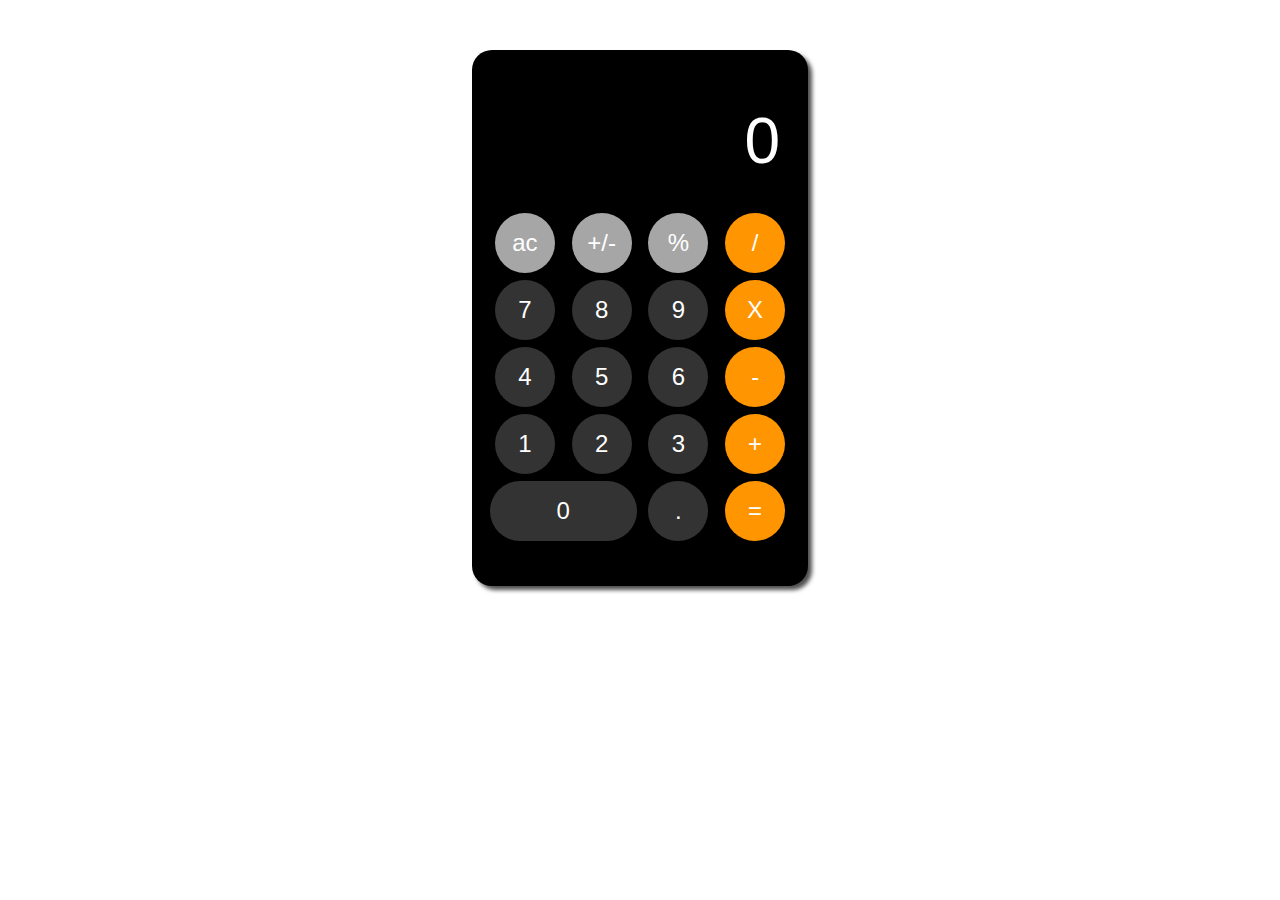
<file: index.html>
<!DOCTYPE html>
<html lang="en">
<head>
<meta charset = "utf-8">
<title>Калькулятор</title>
<link rel="stylesheet" href="style.css">
</head>
<body>
<div class="calc">
    <div class="calc-screen">
        <p>0</p>
    </div>
    <div class="buttons">
        <div class="btn ac bg-grey">ac</div>
        <div class="btn plus-minus bg-grey">+/-</div>
        <div class="btn percent bg-grey">%</div>
        <div class="btn division bg-orange">/</div>

        <div class="btn seven">7</div>
        <div class="btn eight">8</div>
        <div class="btn nine">9</div>
        <div class="btn myltiply bg-orange">X</div>

        <div class="btn four">4</div>
        <div class="btn five">5</div>
        <div class="btn six">6</div>
        <div class="btn minus bg-orange">-</div>

        <div class="btn one">1</div>
        <div class="btn two">2</div>
        <div class="btn three">3</div>
        <div class="btn plus bg-orange">+</div>

        <div class="btn zero">0</div>
        <div class="btn dot">.</div>
        <div class="btn equal bg-orange">=</div>
    </div>
</div>
<script src="main.js"></script>
</body>
</html>
</file>
<file: style.css>
/*
colors
bg #000
orange #ff9501
grey #a6a6a6
white #fdfdfd
*/

.calc {
    margin: 50px auto;
    width: 300px;
    height: 500px;
    /*border: 1px solid #000;*/
    border-radius: 20px;
    background: #000;
    color: #fff;
    font-family: Arial;
    padding: 18px;
    box-shadow: 4px 4px 4px #4f4f4f;
}

.calc-screen {
    height: 125px;
    padding: 10px;
    display: grid;
    justify-items: end;
    align-items: end;
}

.calc-screen p {
    text-align: right;
    font-size: 4rem;
    margin: 0;
    margin-bottom: 25px;
}

.buttons {
    display: grid;
    grid-template-areas:
    "ac plus-minus precent division"
    "seven eight nine multi"
    "four five six minus"
    "one two three plus"
    "zero zero dot equal";
    grid-gap: 7px;
    justify-items: center;
}

.btn {
width: 60px;
height: 60px;
background-color: #333;
border-radius: 50%;
text-align: center;
line-height: 60px;
font-size: 1.5rem;
cursor: pointer;
user-select: none;
}

.btn.zero {
grid-area: zero;
width: 100%;
border-radius: 34px;
}

.btn:hover {
    filter: brightness(120%);
}

.btn:active {
    filter: brightness(90%);
}

.btn.bg-grey {
    background-color: #a6a6a6;
}

.btn.bg-orange {
    background-color: #ff9501;
}
</file>
